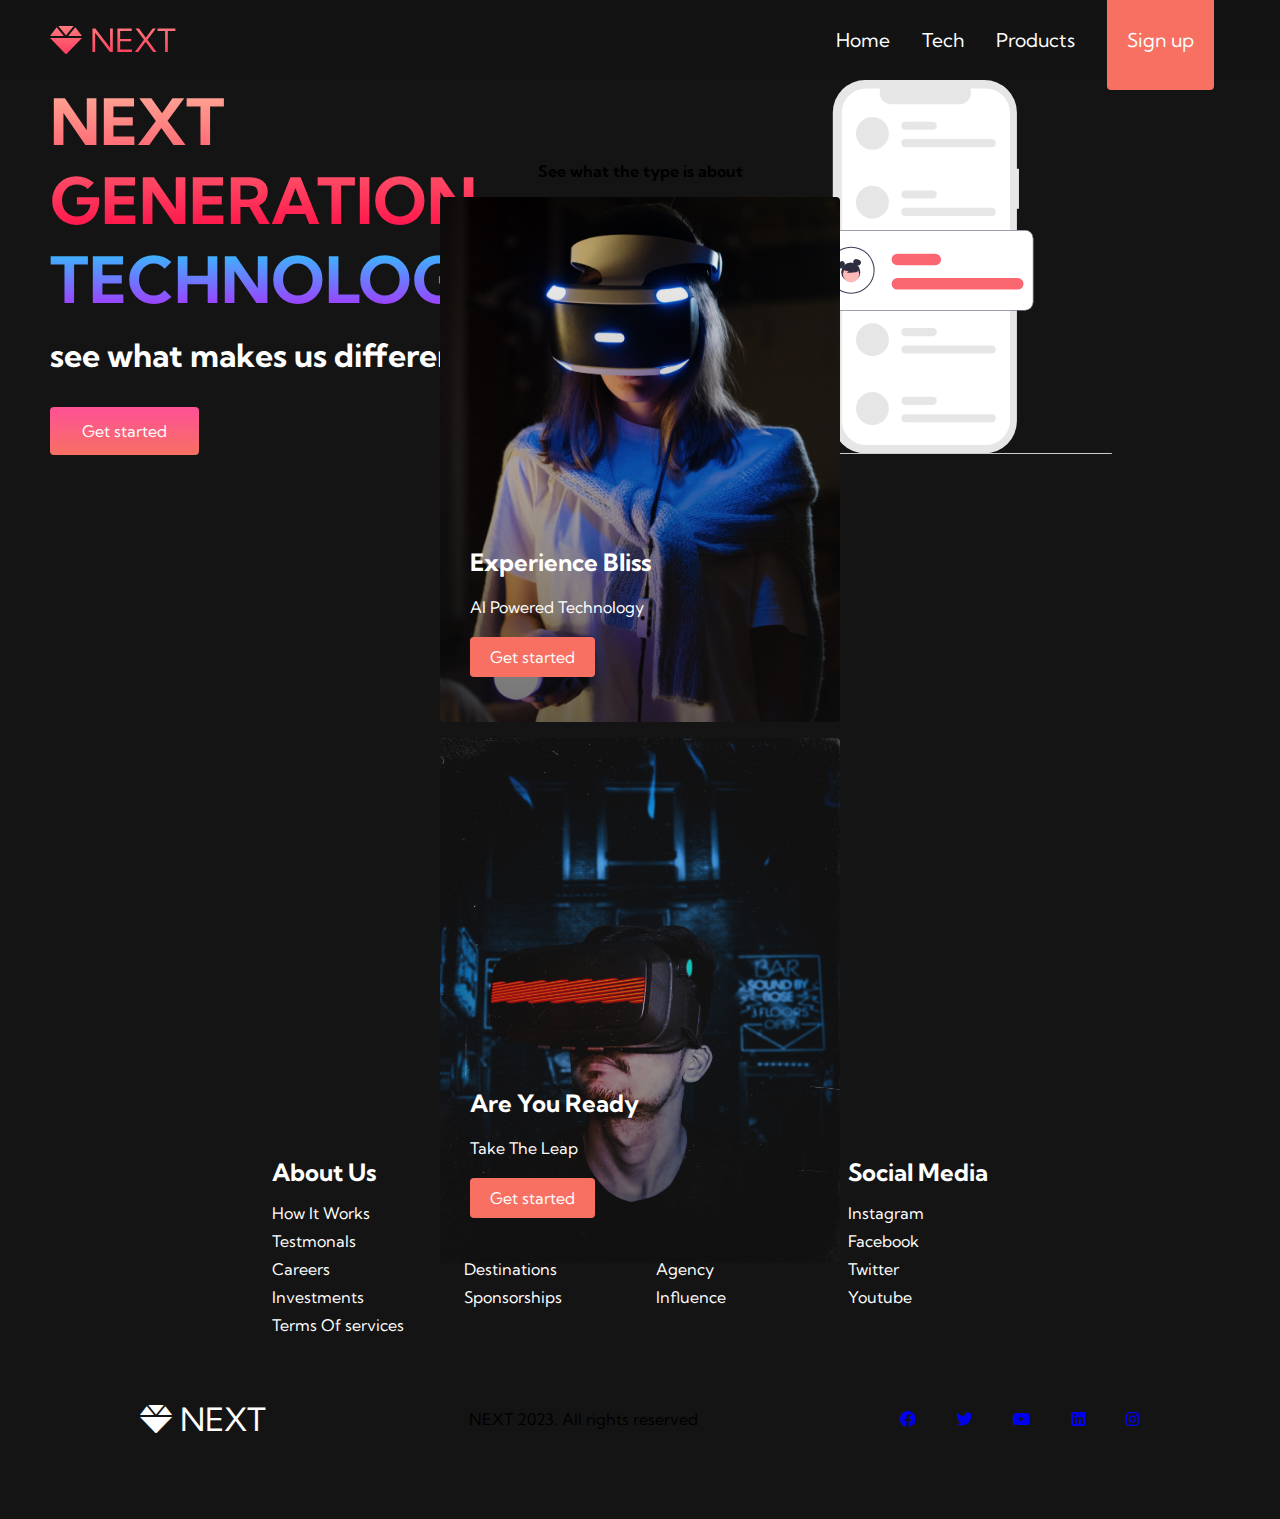
<file: index.html>
<!DOCTYPE html>
<html lang="en">
<head>
  <meta charset="UTF-8">
  <meta http-equiv="X-UA-Compatible" content="IE=edge">
  <meta name="viewport" content="width=device-width, initial-scale=1.0">
  <title>NEXT website</title>
  <link rel="stylesheet" href="styles.css">
  <link rel="stylesheet" href="https://cdnjs.cloudflare.com/ajax/libs/font-awesome/6.0.0/css/all.min.css" integrity="sha512-9usAa10IRO0HhonpyAIVpjrylPvoDwiPUiKdWk5t3PyolY1cOd4DSE0Ga+ri4AuTroPR5aQvXU9xC6qOPnzFeg==" crossorigin="anonymous" referrerpolicy="no-referrer" />
  <link rel="preconnect" href="https://fonts.googleapis.com">
  <link rel="preconnect" href="https://fonts.gstatic.com" crossorigin>
  <link href="https://fonts.googleapis.com/css2?family=Kumbh+Sans:wght@400;700&display=swap" rel="stylesheet">
</head>
<body>
<nav class="navbar">  
  <div class="navbar__container">
    <a href="/" id="navbar__logo"><i class="fas fa-gem"></i>NEXT</a>
    <div class="navbar__toggle" id="mobile-menu">
      <span class="bar"></span>
      <span class="bar"></span>
      <span class="bar"></span>
    </div>
    <ul class="navbar__menu">
      <li class="navbar__item">
        <a href="/" class="navbar__links">Home</a>
        </li>
        <li class="navbar__item">
        <a href="/Tech.html" class="navbar__links">Tech</a>
        </li>
        <li class="navbar__item">
          <a href="/Tech.html" class="navbar__links">Products</a>
          </li>
          <li class="navbar__btn">
            <a href="/Tech.html" class="button">Sign up</a>
            </li>
      
    </ul>
  </div>
</nav>

<!--hero section-->
<div class="main">
  <div class="main__container">
    <div class="main__content">
      <h1>NEXT GENERATION</h1>
      <h2>TECHNOLOGY</h2>
      <p>see what makes us different.</p>
      <button class="main__btn">
        <a href="/">Get started</a>
      </button>
      
    </div>
    <div class="main__img--container">
      <img src="images/pic1.svg" alt="pic" id="main__img">
      
    </div>

  </div>
</div>

<!-- services -->
<div class="services">
  <h4>See what the type is about</h4>
  <div class="sevices__container">
    <div class="services__card">
      <h2>Experience Bliss</h2>
      <p>AI Powered Technology</p>
      <button>Get started</button>
    </div>
    <div class="services__card">
      <h2>Are You Ready</h2>
      <p>Take The Leap</p>
      <button>Get started</button>
    </div>
  </div>
</div>

<!-- footer section -->

<div class="footer__container">
  <div class="footer__links">
    <div class="footer__link--wrapper">
      <div class="footer__link--items">
        <h2>About Us</h2>
         <a href="/">How It Works</a>
         <a href="/">Testmonals</a>
         <a href="/">Careers</a>
         <a href="/">Investments</a>
         <a href="/">Terms Of services</a>
      </div>
      <div class="footer__link--items">
        <h2>Contact us</h2>
         <a href="/">Contact</a>
         <a href="/">support</a>
         <a href="/">Destinations</a>
         <a href="/">Sponsorships</a>
      </div>
    </div>
    <div class="footer__link--wrapper">
      <div class="footer__link--items">
        <h2>Videos</h2>
         <a href="/">Submit Videos</a>
         <a href="/">Ambassadors</a>
         <a href="/">Agency</a>
         <a href="/">Influence</a>
      </div>
      <div class="footer__link--items">
        <h2>Social Media</h2>
         <a href="/">Instagram</a>
         <a href="/">Facebook</a>
         <a href="/">Twitter</a>
         <a href="/">Youtube</a>
      </div>
    </div>

  </div>
  <div class="social__media">
    <div class="social__media--wrap">
      <div class="footer__logo">
        <a href="/" id="footer__logo"><i class="fas fa-gem"></i>NEXT</a>
      </div>
      <p class="website__right"> NEXT 2023. All rights reserved</p>
      <div class="social__icons">
        <a href="/" class="social__icon-link" target="_blank">
         <i class="fab fa-facebook"></i>
        </a>
        <a href="/" class="social__icon-link" target="_blank">
          <i class="fab fa-twitter"></i>
         </a>
         <a href="/" class="social__icon-link" target="_blank">
          <i class="fab fa-youtube"></i>
         </a>
         <a href="/" class="social__icon-link" target="_blank">
          <i class="fab fa-linkedin"></i>
         </a> 
         <a href="/" class="social__icon-link" target="_blank">
          <i class="fab fa-instagram"></i>
         </a>
         
      </div>
    </div>
  </div>
</div>



<script src="app.js"></script>
  
</body>
</html>
</file>
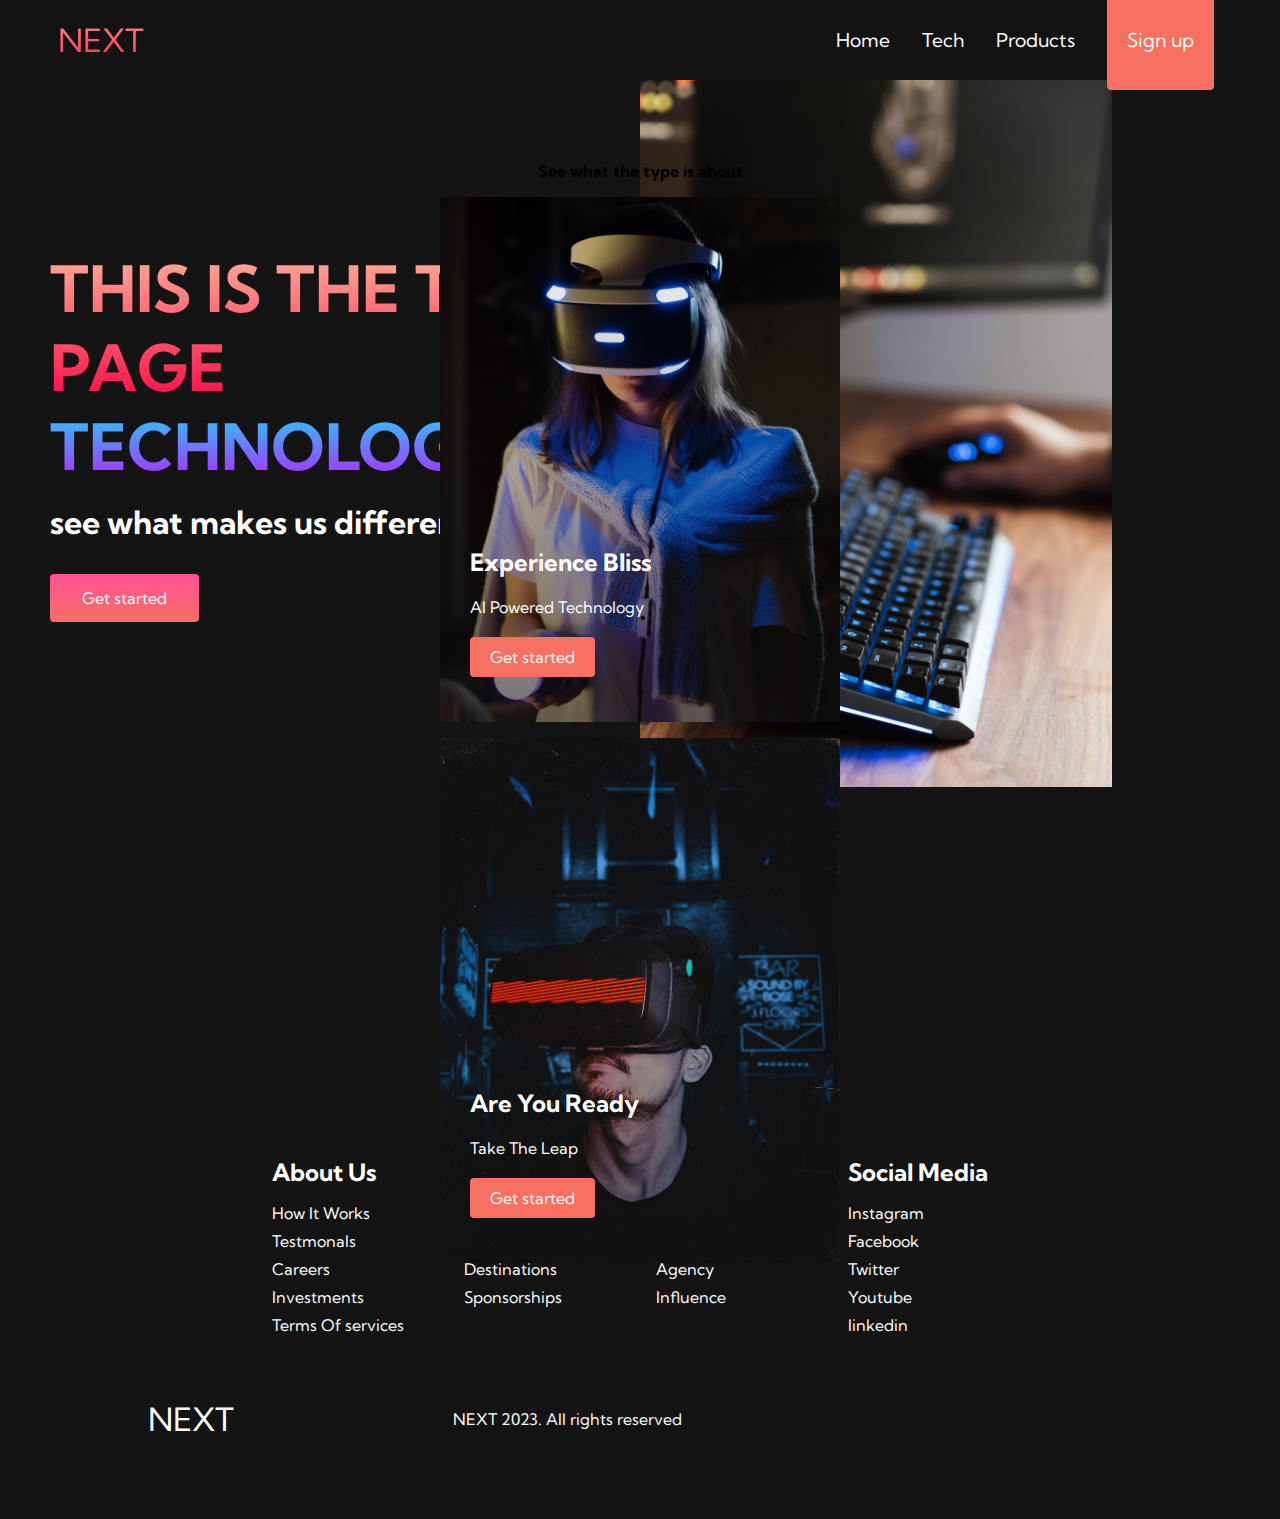
<file: tech.html>
<!DOCTYPE html>
<html lang="en">
<head>
  <meta charset="UTF-8">
  <meta http-equiv="X-UA-Compatible" content="IE=edge">
  <meta name="viewport" content="width=device-width, initial-scale=1.0">
  <title>NEXT website</title>
  <link rel="stylesheet" href="styles.css">
  <link rel="preconnect" href="https://fonts.googleapis.com">
  <link rel="preconnect" href="https://fonts.gstatic.com" crossorigin>
  <link href="https://fonts.googleapis.com/css2?family=Kumbh+Sans:wght@400;700&display=swap" rel="stylesheet">
</head>
<body>
<nav class="navbar">  
  <div class="navbar__container">
    <a href="/" id="navbar__logo"><i class="fas fa-gem"></i>NEXT</a>
    <div class="navbar__toggle" id="mobile-menu">
      <span class="bar"></span>
      <span class="bar"></span>
      <span class="bar"></span>
    </div>
    <ul class="navbar__menu">
      <li class="navbar__item">
        <a href="/" class="navbar__links">Home</a>
        </li>
        <li class="navbar__item">
        <a href="/Tech.html" class="navbar__links">Tech</a>
        </li>
        <li class="navbar__item">
          <a href="/Tech.html" class="navbar__links">Products</a>
          </li>
          <li class="navbar__btn">
            <a href="/Tech.html" class="button">Sign up</a>
            </li>
      
    </ul>
  </div>
</nav>

<!--hero section-->
<div class="main">
  <div class="main__container">
    <div class="main__content">
      <h1>THIS IS THE TECH PAGE</h1>
      <h2>TECHNOLOGY</h2>
      <p>see what makes us different.</p>
      <button class="main__btn">
        <a href="/">Get started</a>
      </button>
      
    </div>
    <div class="main__img--container">
      <img src="images/pic2.jpg" alt="pic" id="main__img">
      
    </div>

  </div>
</div>

<!-- services -->
<div class="services">
  <h4>See what the type is about</h4>
  <div class="sevices__container">
    <div class="services__card">
      <h2>Experience Bliss</h2>
      <p>AI Powered Technology</p>
      <button>Get started</button>
    </div>
    <div class="services__card">
      <h2>Are You Ready</h2>
      <p>Take The Leap</p>
      <button>Get started</button>
    </div>
  </div>
</div>

<!-- footer section -->

<div class="footer__container">
  <div class="footer__links">
    <div class="footer__link--wrapper">
      <div class="footer__link--items">
        <h2>About Us</h2>
         <a href="/">How It Works</a>
         <a href="/">Testmonals</a>
         <a href="/">Careers</a>
         <a href="/">Investments</a>
         <a href="/">Terms Of services</a>
      </div>
      <div class="footer__link--items">
        <h2>Contact us</h2>
         <a href="/">Contact</a>
         <a href="/">support</a>
         <a href="/">Destinations</a>
         <a href="/">Sponsorships</a>
      </div>
    </div>
    <div class="footer__link--wrapper">
      <div class="footer__link--items">
        <h2>Videos</h2>
         <a href="/">Submit Videos</a>
         <a href="/">Ambassadors</a>
         <a href="/">Agency</a>
         <a href="/">Influence</a>
      </div>
      <div class="footer__link--items">
        <h2>Social Media</h2>
         <a href="/">Instagram</a>
         <a href="/">Facebook</a>
         <a href="/">Twitter</a>
         <a href="/">Youtube</a>
         <a href="/">linkedin</a>
      </div>
    </div>

  </div>
  <div class="social__media">
    <div class="social__media--wrap">
      <div class="footer__logo">
        <a href="/" id="footer__logo"><i class="fas fa-gem"></i>NEXT</a>
      </div>
      <p class="website__rights"> NEXT 2023. All rights reserved</p>
      <div class="social__icons">
        <a href="/" class="social__icon-link" target="_blank">
         <i class="fab fa-facebook"></i>
        </a>
        <a href="/" class="social__icon-link" target="_blank">
          <i class="fab fa-instagram"></i>
         </a>
         <a href="/" class="social__icon-link" target="_blank">
          <i class="fab fa-twitter"></i>
         </a>
         <a href="/" class="social__icon-link" target="_blank">
          <i class="fab fa-youtube"></i>
         </a>
         <a href="/" class="social__icon-link" target="_blank">
          <i class="fab fa-linkedin"></i>
         </a>
      </div>
    </div>
  </div>
</div>



<script src="app.js"></script>
  
</body>
</html>
</file>
<file: styles.css>
* {
 box-sizing: border-box;
 margin: 0;
 padding: 0;
 font-family: 'kumbh sans', sans-serif;

}


.navbar {
  background: #131313;
  height: 80px;
  display: flex;
  justify-content: center;
  align-items: center;
  font-size: 1.2rem;
  position: sticky;
  top: 0;
  z-index: 999;
}

.navbar__container {
  display: flex;
  justify-content: space-between;
  height: 80px;
  z-index: 1;
  width: 100%;
  max-width: 1300px;
  margin: 0 auto;
  padding: 0 50px;

   
}

#navbar__logo {
  background-color: #ff8177;
  background-image: linear-gradient(to top,#ff0844 0%,#ffb199 100%);
  background-size: 100%;
  -webkit-background-clip: text;
  -moz-background-clip: text;
  -webkit-text-fill-color: transparent;
  -moz-text-fill-color: transparent;
  display: flex;
  align-items: center;
  cursor: pointer;
  text-decoration: none;
  font-size: 2rem;


}

.fa-gem {
  margin-right: 0.5rem;

}


.navbar__menu {
  display: flex;
  align-items: center;
  list-style: none;
  text-align: center;

}
 .navbar__item {
  height: 80px;
 }

 .navbar__links {
  color: #fff;
  display: flex;
  align-items: center;
  justify-content: center;
  text-decoration: none;
  padding:0 1rem ;
  height: 100%;
   

}


.navbar__btn {
display: flex;
justify-content: center;
align-items:center ;
padding: 0 1rem;
width: 100%;

}

.button {
  display: flex;
  justify-content: center;
  align-items: center;
  text-decoration: none;
  padding: 10px 20px;
  height: 100px;
  width: 100%;
  border: none;
  outline: none;
  border-radius: 4px;
  background: #f77062;
  color: #fff;


}

.button:hover {
  background: #4837ff;
  transition:all 0.3s ease ;

}

.navbar__links:hover {
  color: #f77062;
  transition: all 0.3s ease;

}

@media screen and (max-width: 960px) {
  .navbar__container{
    display: flex;
    justify-content: space-between;
    height: 80px;
    z-index: 1;
    width: 100%;
    max-width: 100px;
    padding: 0;

  }
  .navbar__menu {
    display: grid;
    grid-template-columns:auto ;
    margin: 0;
    width: 100%;
    position: absolute;
    top: -1000px;
    opacity: 0;
    transition: all 0.5s ease;
    height: 50vh;
    z-index: -1;
    background: #131313;
  }
  .navbar__menu.active {
    background: #131313;
    top: 100%;
    opacity: 1;
    transition: all 0.5s ease;
    z-index: 99;
    height: 50vh;
    font-size: 1.6rem;
  }

  #navbar__logo {
    padding-left: 25px;
  }

  .navbar__toggle .bar {
    width: 25px;
    height: 3px;
    margin: 5px auto;
    transition: all 0.3s ease-in-out;
    background: #fff;


  }
  
  .navbar__item {
    width: 100%;
  }

  .navbar__links {
    text-align: center;
    padding: 2rem;
    width: 100%;
    display: table;

  }
  #mobile-menu {
    position: absolute;
    top: 20%;
    right: 5%;
    transform: translate(5%, 20%);

  }

  .navbar__btn {
    padding-bottom: 2rem;
  }

  .button{
    display: flex;
    justify-content: center;
    align-items: center;
    width: 80%;
    height: 80px;
    margin: 0;

  }

  .navbar__toggle.bar{
    display: block;
    cursor: pointer;
  }


  #mobile-menu,is-active .bar:nth-child(2){
    opacity: 0;

  }
  #mobile-menu,is-active .bar:nth-child(1){
    transform: translateY(8px) rotate(45deg);
  }

  #mobile-menu,is-active .bar:nth-child(1){
    transform: translateY(-8px) rotate(45deg);
    
  }


}


/* Hero section css */
.main {
  background-color: #141414;
}
  
.main__container {
  display: grid;
  grid-template-columns: 1fr 1fr;
  align-items: center;
  justify-self: center;
  margin: 0 auto;
  height: 9vh;
  background-color: #141414;
  z-index: 1;
  width: 100%;
  max-width: 1300px;
  padding: 0 50px;

}

.main__content h1 {
  font-size: 4rem;
  background-color: #ff8177;
  background-image: linear-gradient(to top, #ff0844 0%, #ffb199 100%);
  background-size: 100%;
  -webkit-background-clip: text;
  -moz-background-clip: text;
  -webkit-text-fill-color: transparent;
  -moz-text-fill-color:transparent;

}

.main__content h2 {
  font-size: 4rem;
  background-color: #ff8177;
  background-image: linear-gradient(to top, #b721ff 0%, #21d4fd 100%);
  background-size: 100%;
  -webkit-background-clip: text;
  -moz-background-clip: text;
  -webkit-text-fill-color: transparent;
  -moz-text-fill-color:transparent;
}

.main__content p {
  margin-top: 1rem;
  font-size: 2rem;
  font-weight: 700;
  color: #fff;
}

.main__btn {
  font-size: 1rem;
  background-image: linear-gradient(to top, #f77062 0%, #fe5196 100%
  );
  padding: 14px 32px;
  border: none;
  border-radius: 4px;
  color: #fff;
  margin-top: 2rem;
  cursor: pointer;
  position: relative;
transition: all 0.35s;
outline: none;
}

.main__btn a {
  position: relative;
  z-index: 2;
  color: #fff;
  text-decoration: none;

}
.main__btn::after {
  position: absolute;
  content:'' ;
  top: 0;
  left: 0;
  width: 0;
  height: 100%;
  background: #4837ff;
  transition: all 0.35s;
  border-radius: 4px;

}

.main__btn:hover {
  color: #fff;

}

.main__btn:hover::after {
  width: 100%;

}

.main_img--container {
  text-align: center;
}

#main__img {
  height: 80%;
  width: 80%;
}


/* mobile responsive */

@media screen and (max-width: 768px) {
  .main__container {
    display: grid;
    grid-template-columns: auto;
    align-items: center;
    justify-self: center;
    width: 100%;
    margin: 0 auto;
    height: 98vh;

  }
  .main__content {
    text-align: center;
    margin-bottom: 4rem;
  }
  
  .main__content h1 {
    font-size: 2.5rem;
    margin-top: 2rem;
  }

  .main__content h2 {
    font-size: 3rem;
  }

  .main__content p {
    margin-top: 1rem;
    font-size: 1.5rem;
  }

}

@media screen and (max-width: 400px) {

  .main__content h1 {
    font-size: 2rem;
    margin-top: 3rem;
  }

  .main__content h2 {
    font-size: 2rem;
  }

  .main__content p {
    margin-top: 2rem;
    font-size: 1.5rem;
  }
  .main__btn {
    padding: 12px 36px;
    margin: 2.5rem 0;
  }
  
}

/* services section css*/
.services {
  background: #141414;
  display: flex;
  flex-direction: column;
  align-items: center;
  height: 100vh;
}

.services h1 {
  background-color: #ff8177;
  background-image: linear-gradient(to right, #ff8177 0%,#ff867a 0%,
  #ff8c7f 21%, #f99185 52%, #cf556c 78%, #b12a5b 100% );
  background-size: 100%;
  margin-bottom: 5rem;
  font-size: 2.5rem;
  -webkit-background-clip: text;
  -moz-background-clip: text;
  -webkit-text-fill-color: transparent;
  -moz-text-fill-color:transparent;

}
  .services__container {
    display: flex;
    justify-content: center;
    flex-wrap: wrap;

  }


  .services__card {
    margin: 1rem;
    height: 525px;
    width: 400px;
    border-radius: 4px ;
    background-image: linear-gradient(to bottom, rgba(0,0,0,0) 0%, rgba(17,17,17,0.6) 100%),url('/images/pic\ 3.jpg');
    background-size: cover;
    position: relative;
    color: #fff;

  }

  .services__card:nth-child(2) {
    background-image: linear-gradient(to bottom, rgba(0,0,0,0) 0%, rgba(17,17,17,0.6) 100%),url('/images/pic\ 4.jpg');
    


  }

  .services h2 {
  position: absolute;
  top: 350px;
  left: 30px;


  }
   
  .services__card p {
    position: absolute;
    top: 400px;
    left: 30px;

  }

  .services__card button {
    color: #fff;
    padding: 10px 20px;
    border: none;
    outline: none;
    border-radius: 4px;
    background: #f77062;
    position: absolute;
    top: 440px;
    left: 30px;
    font-size: 1rem;
    cursor: pointer;

  }

  .services__card:hover {
    transform: scale(1.075);
    transition: 0.2s ease-in;
    cursor: pointer;
  }

  @media screen and (max-width: 960px) {
    .services {
      height: 1600pc;

    }

    .services h1 {
      font-size: 2rem;
      margin-top: 12rem;
    }
  
  }

  @media screen and (max-width: 480px) {
    .services{
      height: 1400px;
    }
    
  

  .services h1  {
    font-size: 1.2rem;
  }

  .services__card {
    width: 300px;

  }
} 

/* footer CSS */
.footer__container {
  background-color: #141414;
  padding: 5rem 0;
  display: flex;
  flex-direction: column;
  justify-content: center;
  align-items: center;
}

#footer__logo {
  color: #fff;
  display: flex;
  align-items: center;
  cursor: pointer;
  text-decoration: none;
  font-size: 2rem;

}

.footer__links {
  width: 100%;
  max-width: 1000px;
  display: flex;
  justify-content: center;


}

.footer__link--wrapper {
  display: flex;
}

.footer__link--items {
  display: flex;
  flex-direction: column;
  align-items: flex-start;
  margin: 16px;
  text-align: left;
  width: 160px;
  box-sizing: border-box;

}

.footer__link--items h2 {
  margin-bottom: 16px;

}

.footer__link--items > h2 {
  color: #fff;

}

.footer__link--items a {
  color: #fff;
  text-decoration: none;
  margin-bottom: 0.5rem;
}

.footer__link--items a:hover {
  color: #fff;
  transition: 0.3s ease-out;

}

/* social icons */

.social__icon--link {
  color: #fff;
  font-size: 24px;
}

.social__media {
  max-width: 1500px;
  width: 100%;
}

.social__media--wrap {
  display: flex;
  justify-content: space-between;
  align-items: center;
  width: 90%;
  max-width: 1000px;
  margin: 40px auto 0 auto;

}

.social__icons {
  display: flex;
  justify-content: space-between;
  align-items: center;
  width: 240px;
}

.social__logo {
  color: #fff;
  justify-self: flex-start;
  margin-left: 20px;
  cursor: pointer;
  text-decoration: none;
  font-size: 2rem;
  display: flex;
  align-items: 16px;
  margin-bottom: 16px;

}

.website__rights {
  color: #fff;


}

@media screen and a(max-width: 820px) {

  .footer__links{
    padding-top: 2rem;
  }

  #footer__logo {
    margin-bottom: 2rem;

  }

  .footer__link--wrapper {
    flex-direction: column;
  }
  .social__media--wrap {
    flex-direction: column;
  }
}
  @media screen and (max-width:400px) {

    .footer__links--items {
      margin: 0;
      padding: 10px;
      width: 100%;
    }
    
  }
</file>
